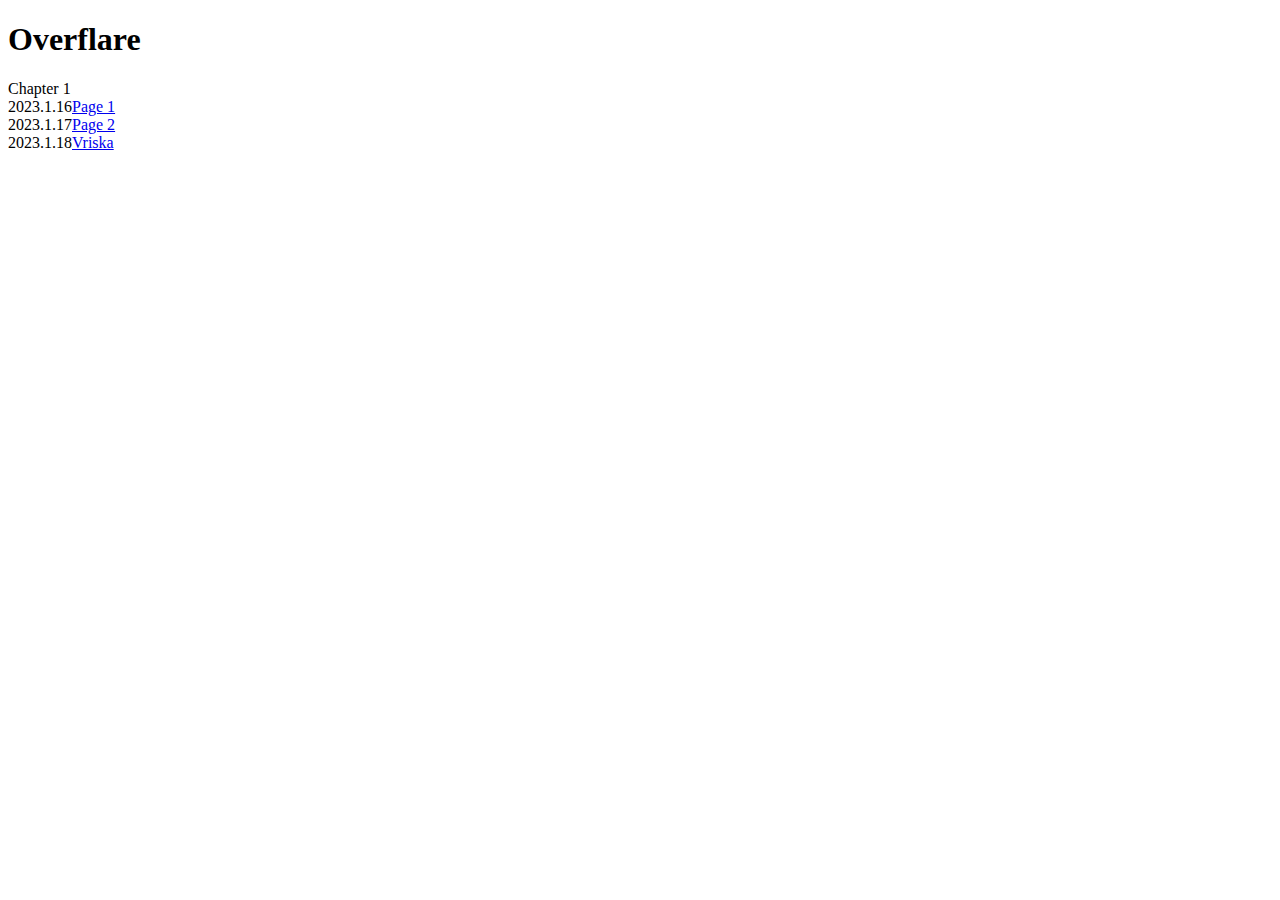
<file: archive.html>
<!DOCTYPE html>
<html>

<head>
    <title> </title>


</head>

<body>

    <!--stylize later, maybe populate in its own script-->
    <div class="header"></div>
    <h1>Overflare</h1>
    <main>
        <!-- put page conent here, obviously style -->

        <!-- text classes for prev,next, and first page, link added via comic.js. will be styled later-->
       

    </main>
    <!--to be loaded from the footer script-->
    <div id="chapter1Index">
        
    </div>

    <div class="footer">

    </div>

    <!--scripts will go here-->
    <script src="pageData.js"></script>
    <script src="archive.js"></script>

</body>

</html>
</file>
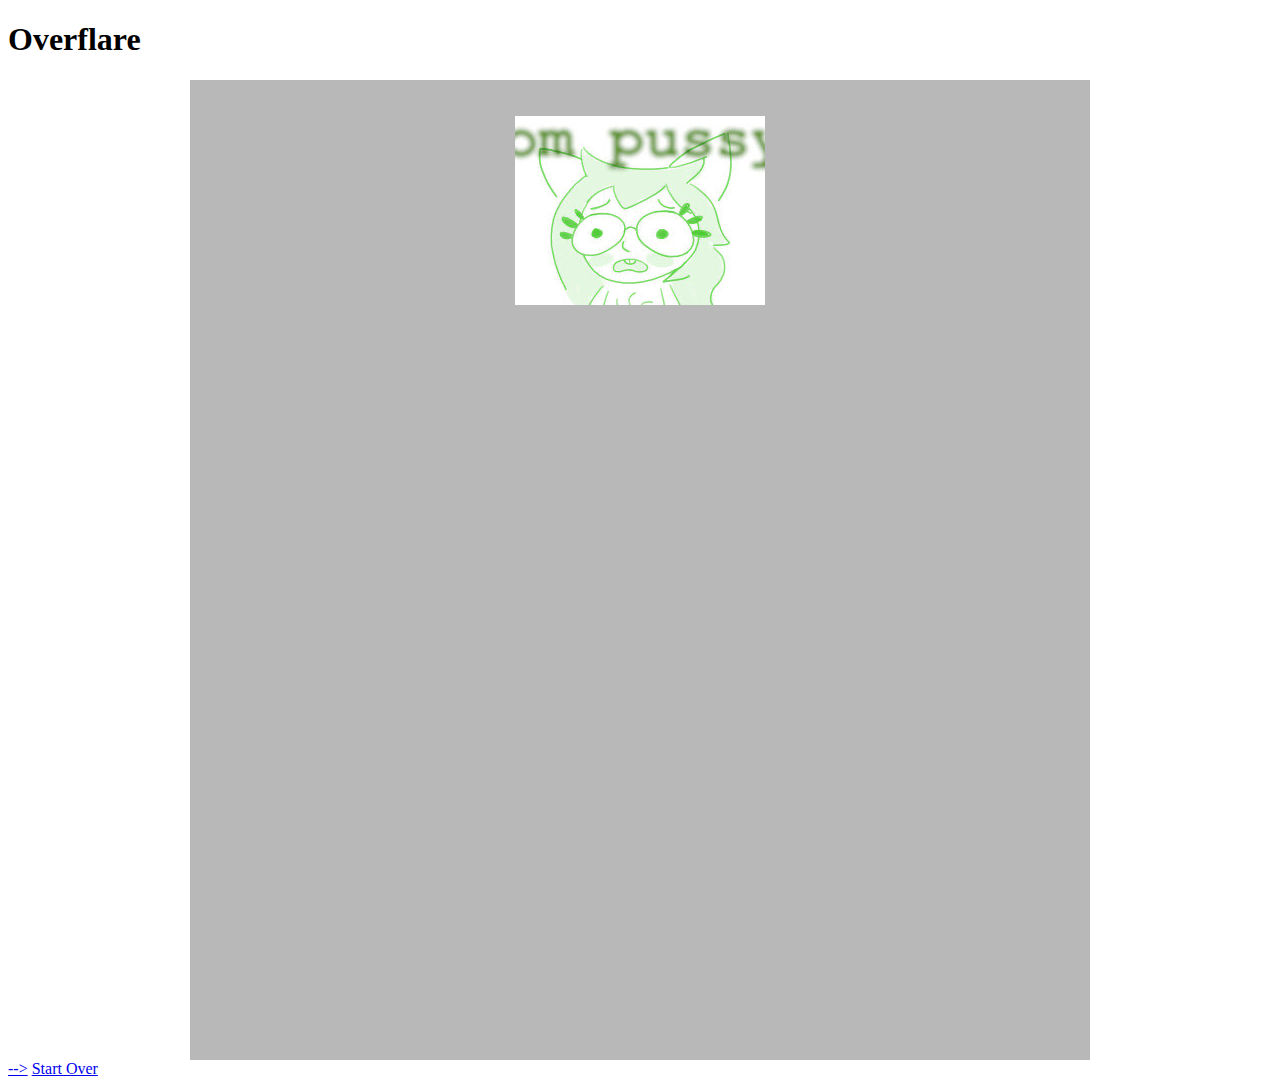
<file: p1.html>
<!DOCTYPE html>
<html>
 <head>
   <link rel="stylesheet" href="style0.css">
    <title> </title>
    
    
 </head>

<body>

   <!--stylize later, maybe populate in its own script-->
 <div class="header"></div>   
    <h1>Overflare</h1>
 <main>
   <!-- put page conent here, obviously style -->
   <div class=pageContent>
   <img src=testImages/img4.jpg>
   </div>
   <!-- text classes for prev,next, and first page, link added via comic.js. will be styled later-->
   <a class=prevPage>&lt;--</a>
   <a class=nextPage>--&gt;</a>
   <a class=firstPage>Start Over</a>

</main>
<!--to be loaded from the footer script-->
<div class="footer">
    
</div>

<!--scripts will go here-->
<script src="pageData.js"></script>
<script src="pageControler.js"></script>

</body>

</html>
</file>
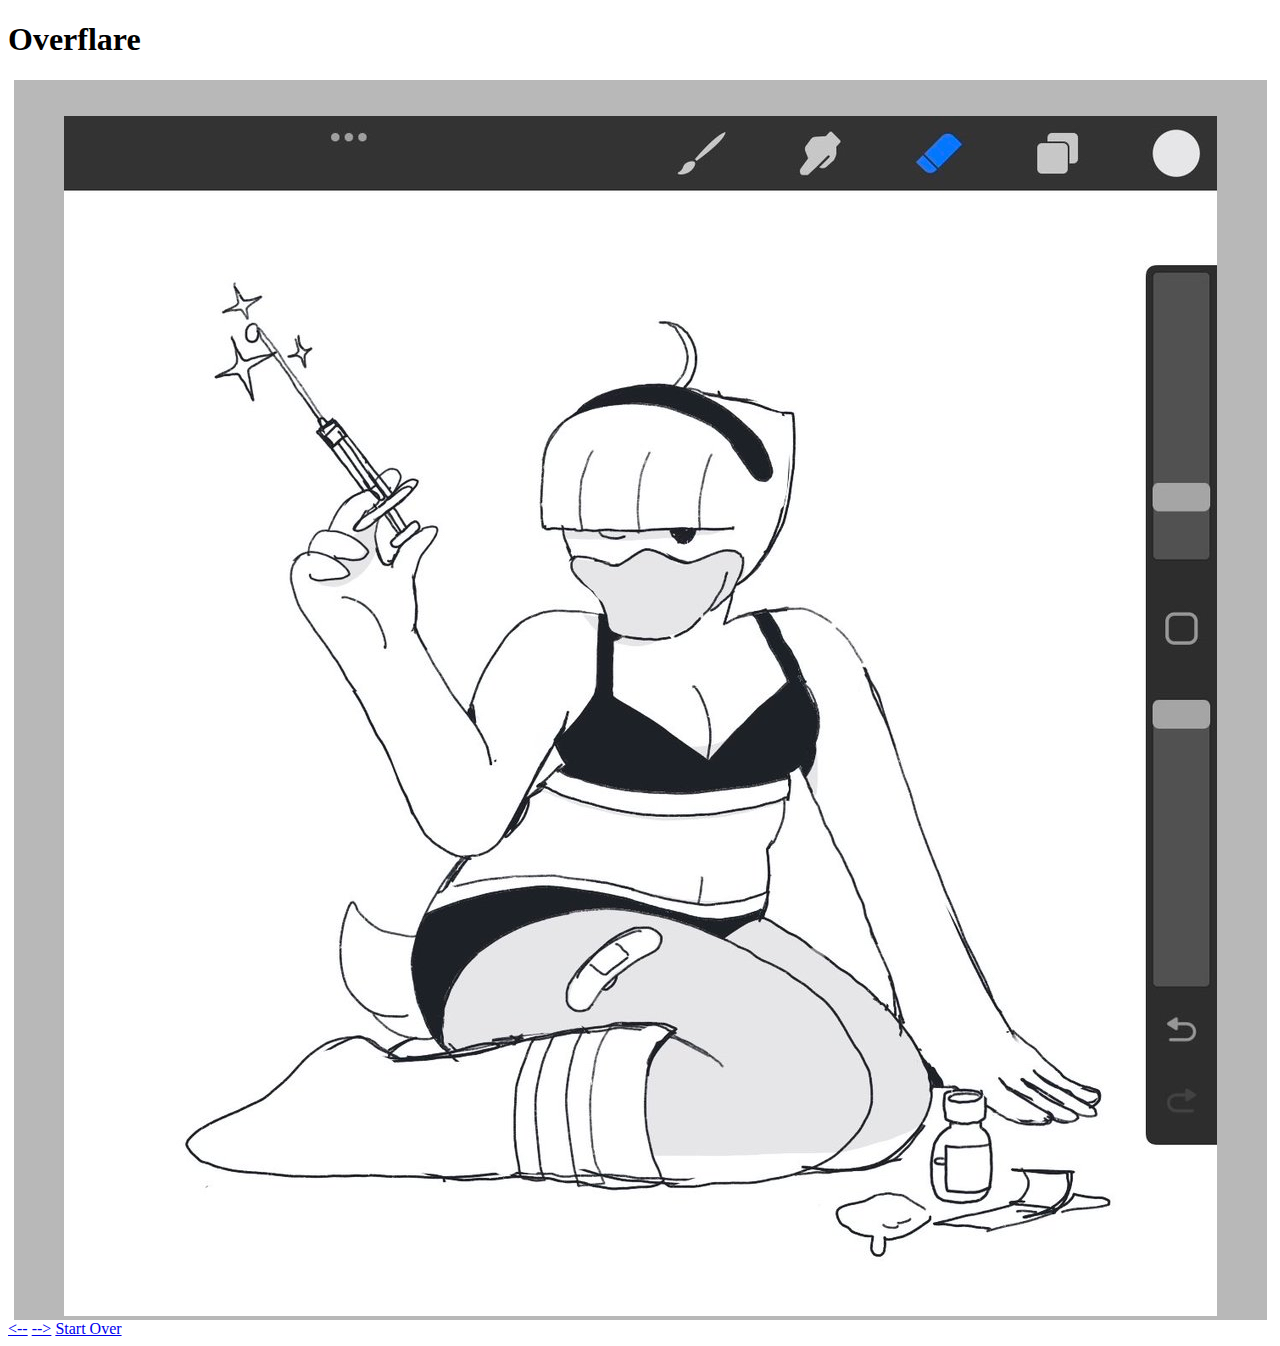
<file: p2.html>
<!DOCTYPE html>
<html>
 <head>
   <link rel="stylesheet" href="style0.css">
    <title> </title>
    
    
 </head>

<body>

   <!--stylize later, maybe populate in its own script-->
 <div class="header"></div>   
    <h1>Overflare</h1>
 <main>
   <!-- put page conent here, obviously style -->
   <div class=pageContent>
   <img src=testImages/img3.jpg>
   </div>
   <!-- text classes for prev,next, and first page, link added via comic.js. will be styled later-->
   <a class=prevPage>&lt;--</a>
   <a class=nextPage>--&gt;</a>
   <a class=firstPage>Start Over</a>

</main>
<!--to be loaded from the footer script-->
<div class="footer">
    
</div>

<!--scripts will go here-->
<script src="pageData.js"></script>
<script src="pageControler.js"></script>
</body>

</html>
</file>
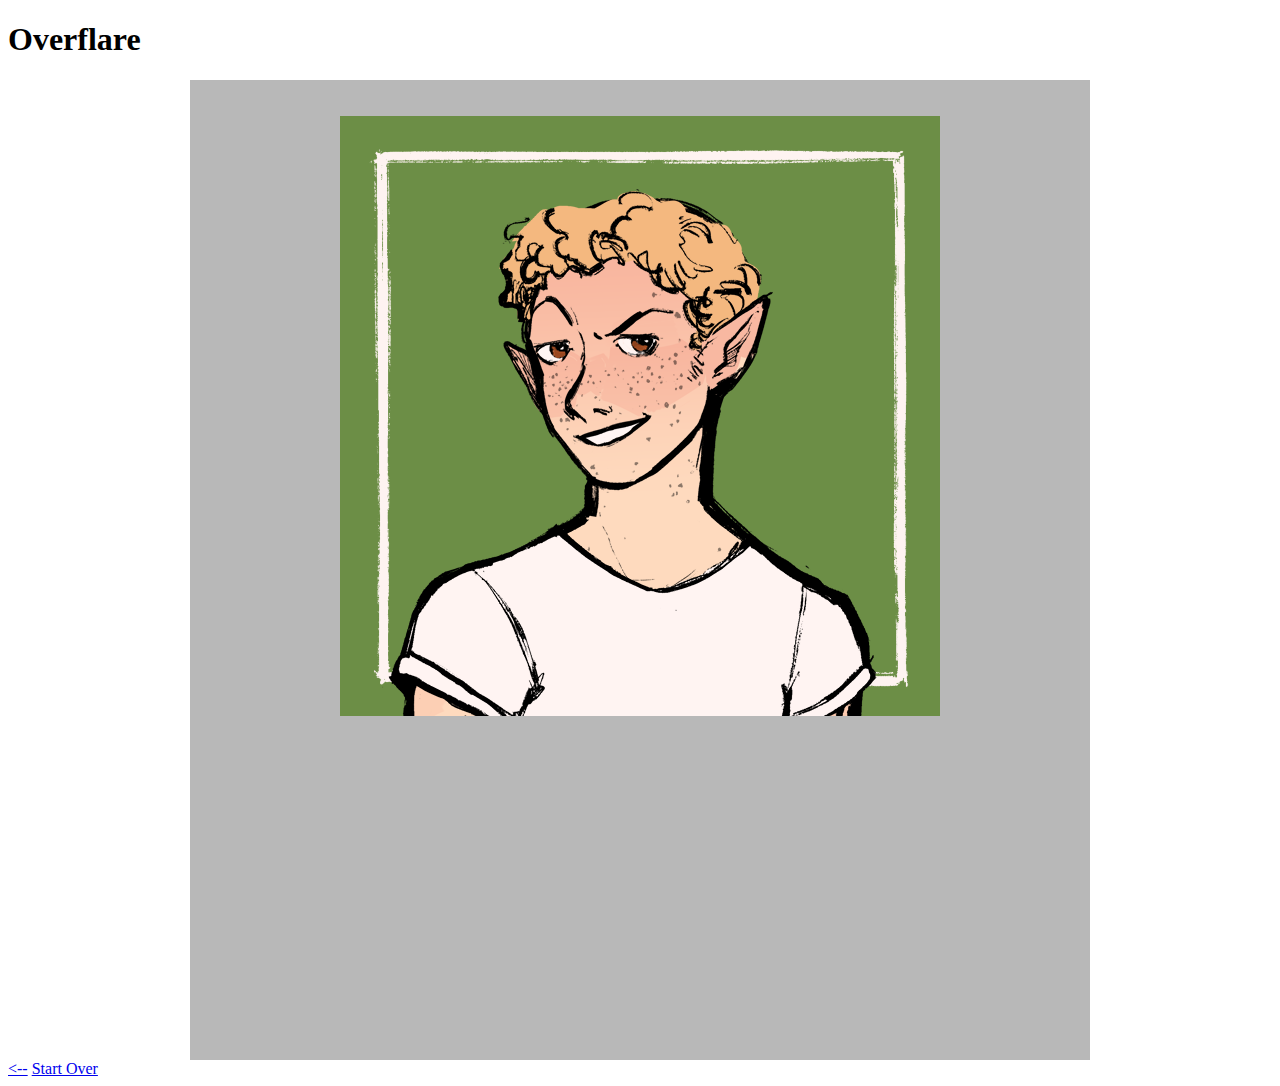
<file: p3.html>
<!DOCTYPE html>
<html>
 <head>
   <link rel="stylesheet" href="style0.css">
    <title> </title>
    
    
 </head>

<body>

   <!--stylize later, maybe populate in its own script-->
 <div class="header"></div>   
    <h1>Overflare</h1>
 <main>
   <!-- put page conent here, obviously style -->
   <div class=pageContent>
   <img src="testImages/img2.png">
   </div>

   <!-- text classes for prev,next, and first page, link added via comic.js. will be styled later-->
   <a class=prevPage>&lt;--</a>
   <a class=nextPage>--&gt;</a>
   <a class=firstPage>Start Over</a>

</main>
<!--to be loaded from the footer script-->
<div class="footer">
    
</div>

<!--scripts will go here-->
<script src="pageData.js"></script>
<script src="pageControler.js"></script>
<style src="style0.css"></style>
</body>

</html>
</file>
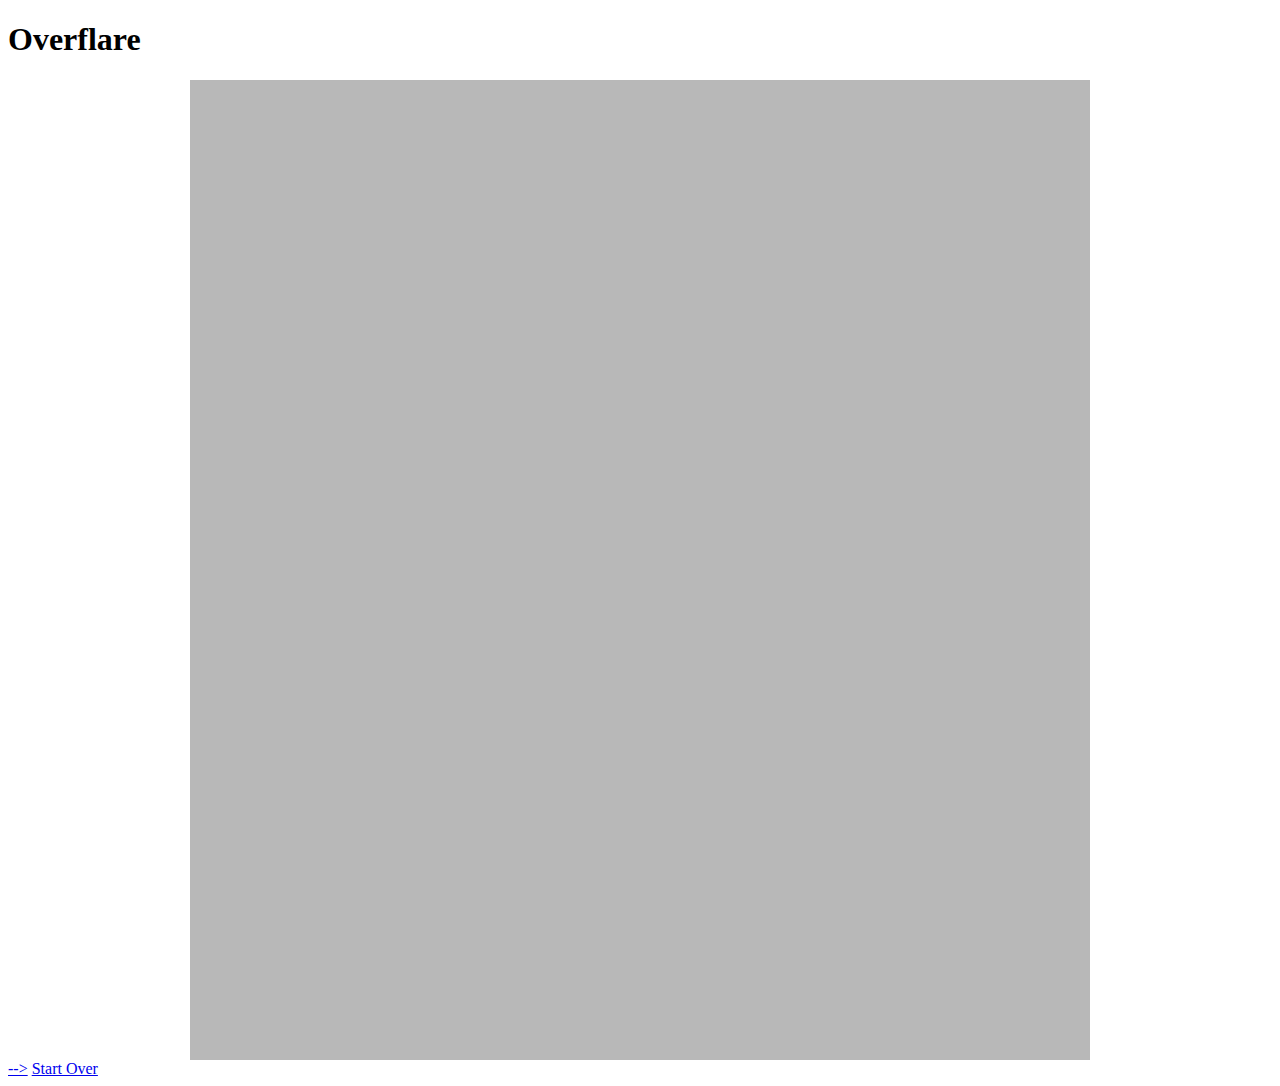
<file: pageTemplate.html>
<!DOCTYPE html>
<html>
 <head>
   <!--style goes here-->
   <link rel="stylesheet" href="style0.css">
    <title> </title>
    
    
 </head>

<body>

   <!--stylize later, maybe populate in its own script-->
 <div class="header"></div>   
    <h1>Overflare</h1>
 <main>
   <!-- put page conent here, obviously style -->
   <div class=pageContent>

   </div>
   <!-- text classes for prev,next, and first page, link added via comic.js. will be styled later-->
   <div class=pageNav>
   <a class=prevPage>&lt;--</a>
   <a class=nextPage>--&gt;</a>
   <a class=firstPage>Start Over</a>
   </div>
</main>
<!--to be loaded from the footer script-->
<div class="footer">
    
</div>

<!--scripts will go here-->
<script src="pageData.js"></script>
<script src="pageControler.js"></script>
</body>

</html>
</file>
<file: style0.css>
.pageContent {
margin-right: auto;
position: relative;
width: min-content;
min-width: 900px;
min-height: 980px;
box-sizing: border-box;
background-color: #B8B8B8;
margin-left: auto;
margin-right: auto;
text-align: center;
padding-top: 36px;
padding-left: 50px;
padding-right: 50px;
}
</file>
